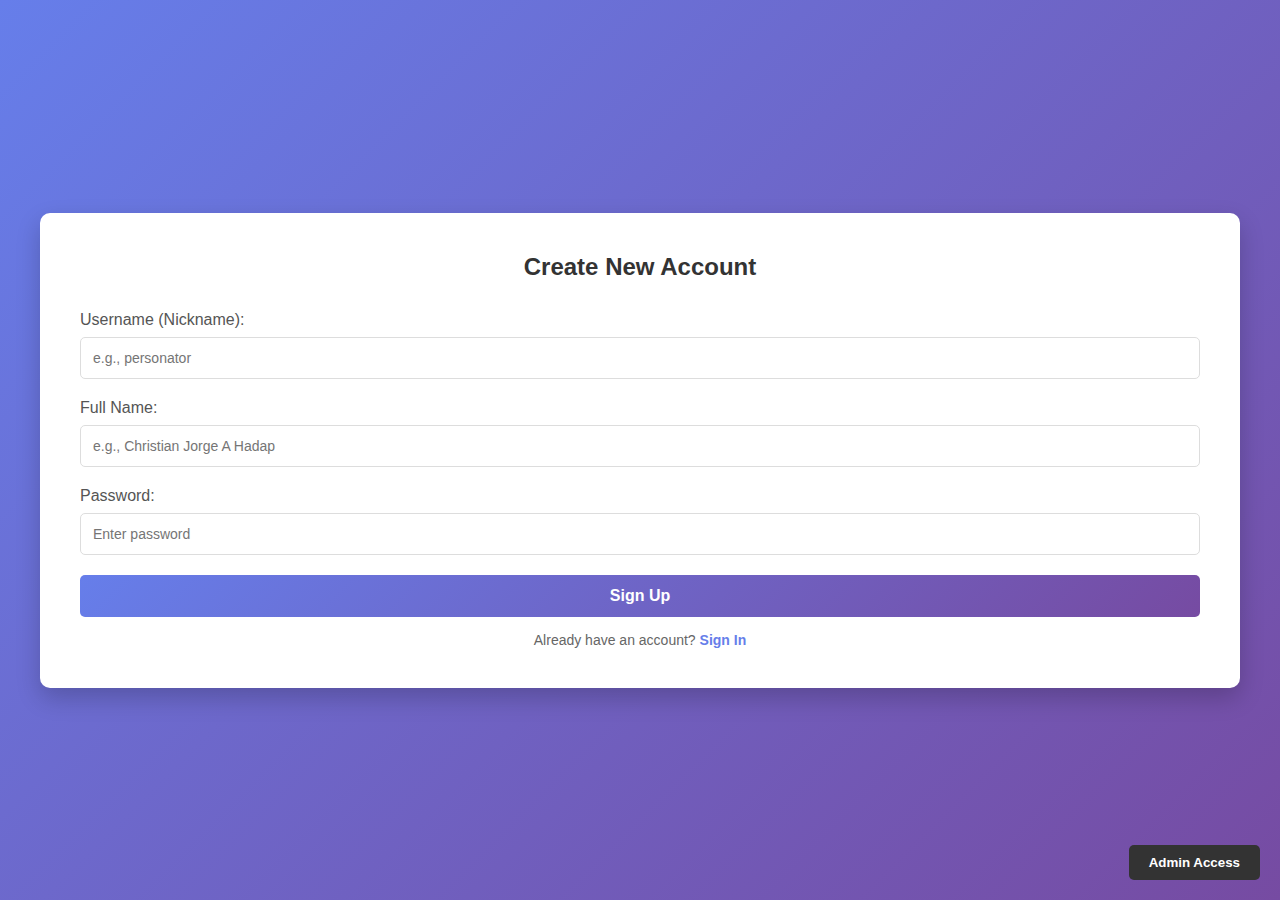
<file: lab activity 2/index.html>
<!DOCTYPE html>
<html lang="en">
<head>
    <meta charset="UTF-8">
    <meta name="viewport" content="width=device-width, initial-scale=1.0">
    <title>User Authentication System</title>
    <link rel="stylesheet" href="style.css">
</head>
<body>
    <div class="container">
        <!-- Admin Access Button -->
        <div class="admin-access">
            <button class="btn-admin-login" onclick="showAdminLogin()">Admin Access</button>
        </div>

        <!-- Admin Login Section -->
        <div class="auth-section hidden" id="adminLoginSection">
            <h2>Admin Login</h2>
            <form id="adminLoginForm">
                <div class="form-group">
                    <label for="adminPassword">Admin Password:</label>
                    <input type="password" id="adminPassword" placeholder="Enter admin password" required>
                </div>
                <button type="submit" class="btn btn-primary">Login as Admin</button>
                <p class="toggle-text"><a href="#" onclick="hideAdminLogin()">Back</a></p>
            </form>
        </div>

        <!-- Admin Dashboard Section -->
        <div class="admin-dashboard hidden" id="adminDashboard">
            <div class="admin-header">
                <h2>Admin Dashboard</h2>
                <button class="btn btn-logout" onclick="logoutAdmin()">Logout</button>
            </div>

            <div class="admin-stats">
                <div class="stat-box">
                    <h3 id="totalUsers">0</h3>
                    <p>Total Users</p>
                </div>
                <div class="stat-box">
                    <h3 id="totalSessions">0</h3>
                    <p>Total Login Sessions</p>
                </div>
            </div>

            <div class="admin-search">
                <input type="text" id="userSearch" placeholder="Search by User ID, Username, Full Name, Digital Signature, or Attendance Signature/Time..." class="search-input">
                <button onclick="searchUsers()" class="btn btn-primary" style="width: auto; padding: 10px 20px;">Search</button>
                <button onclick="displayAllUsers()" class="btn" style="width: auto; padding: 10px 20px; background: #667eea; color: white; margin-left: 5px;">Show All Users</button>
                <button onclick="exportAllAttendance()" class="btn btn-export" style="width: auto; padding: 10px 20px; margin-left: 5px;">Export All Attendance</button>
            </div>

            <div class="admin-users-list">
                <h3>Registered Users</h3>
                <div id="usersList" class="users-table"></div>
            </div>
        </div>

        <!-- User Detail Modal -->
        <div class="modal hidden" id="userDetailModal">
            <div class="modal-content">
                <span class="close" onclick="closeUserDetail()">&times;</span>
                <h2>User Details</h2>
                <div id="userDetailContent"></div>
            </div>
        </div>

        <!-- Sign Up Section -->
        <div class="auth-section" id="signupSection">
            <h2>Create New Account</h2>
            <form id="signupForm">
                <div class="form-group">
                    <label for="signupUsername">Username (Nickname):</label>
                    <input type="text" id="signupUsername" placeholder="e.g., personator" required>
                </div>
                <div class="form-group">
                    <label for="signupName">Full Name:</label>
                    <input type="text" id="signupName" placeholder="e.g., Christian Jorge A Hadap" required>
                </div>
                <div class="form-group">
                    <label for="signupPassword">Password:</label>
                    <input type="password" id="signupPassword" placeholder="Enter password" required>
                </div>
                <button type="submit" class="btn btn-primary">Sign Up</button>
                <p class="toggle-text">Already have an account? <a href="#" onclick="toggleForms()">Sign In</a></p>
            </form>
        </div>

        <!-- Sign In Section -->
        <div class="auth-section hidden" id="signinSection">
            <h2>User Sign In</h2>
            <form id="signinForm">
                <div class="form-group">
                    <label for="signinUsername">Username:</label>
                    <input type="text" id="signinUsername" placeholder="Enter your username" required>
                </div>
                <div class="form-group">
                    <label for="signinPassword">Password:</label>
                    <input type="password" id="signinPassword" placeholder="Enter password" required>
                </div>
                <button type="submit" class="btn btn-primary">Sign In</button>
                <p class="toggle-text">Don't have an account? <a href="#" onclick="toggleForms()">Sign Up</a></p>
            </form>
        </div>

        <!-- Dashboard Section (shown after sign in) -->
        <div class="dashboard hidden" id="dashboard">
            <div class="dashboard-header">
                <h2>Welcome, <span id="userName"></span>!</h2>
                <button class="btn btn-logout" onclick="logout()">Logout</button>
            </div>

            <div class="user-info">
                <h3>Your User Information</h3>
                <div class="info-box">
                    <p><strong>User ID:</strong> <span id="userId"></span></p>
                    <p><strong>Username:</strong> <span id="displayUsername"></span></p>
                    <p><strong>Full Name:</strong> <span id="displayName"></span></p>
                    <p><strong>Account Created:</strong> <span id="createdDate"></span></p>
                </div>
            </div>

            <div class="user-login-history">
                <h3>Attendance Log</h3>
                <div style="display: flex; gap: 10px; margin-bottom: 15px; flex-wrap: wrap;">
                    <button onclick="manualCheckIn()" class="btn btn-primary" style="width: auto; padding: 10px 20px;">Add Attendance Now</button>
                </div>
                <div id="loginHistory" class="history-list"></div>
            </div>
        </div>

        <!-- Message Display -->
        <div id="message" class="message"></div>
    </div>

    <script src="audio.js"></script>
    <script src="lab activity.js"></script>
</body>
</html>
</file>
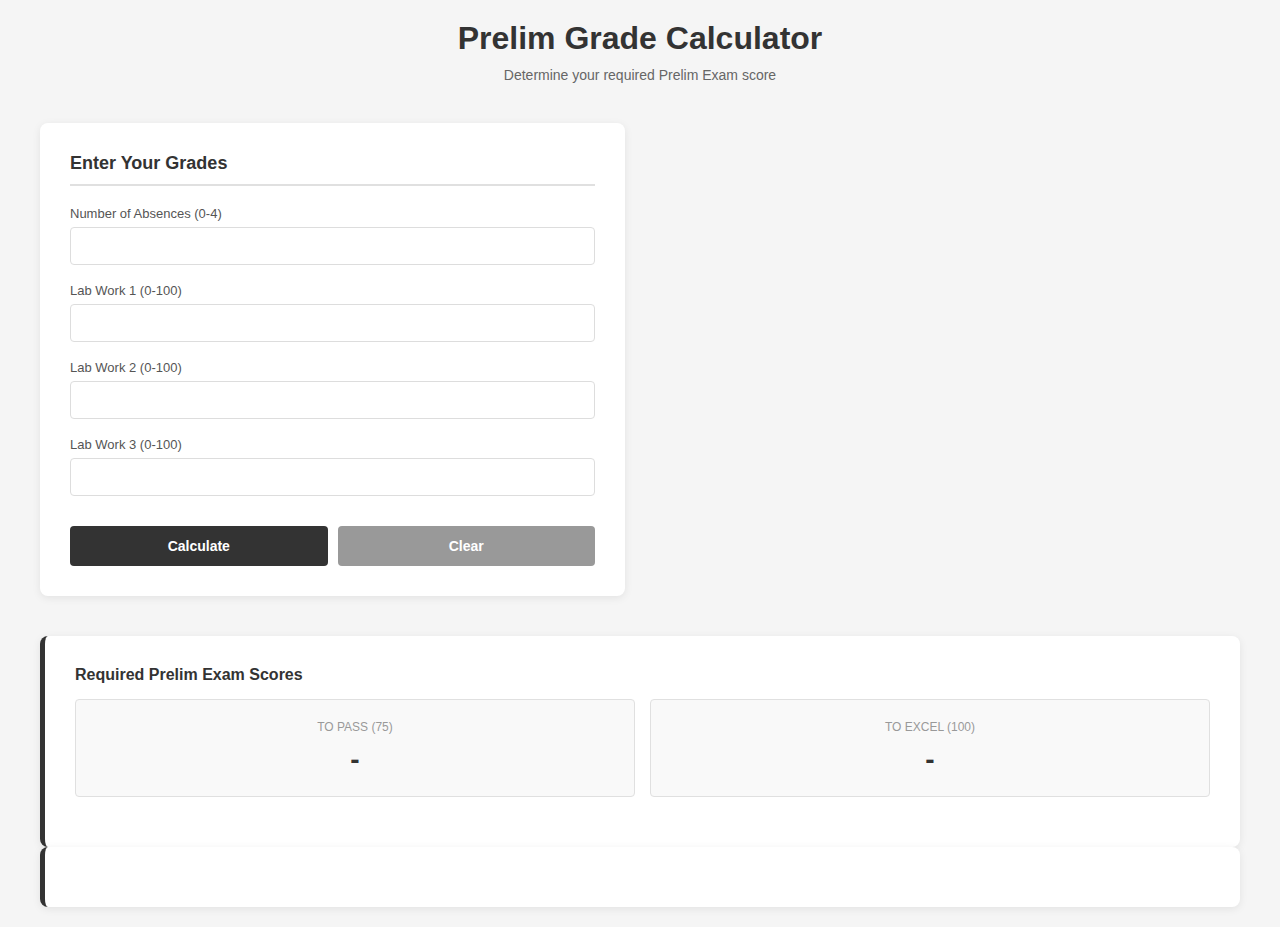
<file: lab activity 3/JavaScript/index.html>
<!DOCTYPE html>
<html lang="en">
<head>
    <meta charset="UTF-8">
    <meta name="viewport" content="width=device-width, initial-scale=1.0">
    <title>Prelim Grade Calculator</title>
    <style>
        * {
            margin: 0;
            padding: 0;
            box-sizing: border-box;
        }
        
        body {
            font-family: 'Segoe UI', Tahoma, Geneva, Verdana, sans-serif;
            background: #f5f5f5;
            min-height: 100vh;
            padding: 20px;
        }
        
        .header {
            text-align: center;
            margin-bottom: 40px;
        }
        
        .header h1 {
            font-size: 32px;
            color: #333;
            margin-bottom: 10px;
        }
        
        .header p {
            font-size: 14px;
            color: #666;
        }
        
        .main-container {
            max-width: 1200px;
            margin: 0 auto;
            display: grid;
            grid-template-columns: 1fr 1fr;
            gap: 30px;
        }
        
        .input-section {
            background: white;
            padding: 30px;
            border-radius: 8px;
            box-shadow: 0 2px 8px rgba(0, 0, 0, 0.08);
        }
        
        .input-section h2 {
            font-size: 18px;
            color: #333;
            margin-bottom: 20px;
            padding-bottom: 10px;
            border-bottom: 2px solid #e0e0e0;
        }
        
        .form-group {
            margin-bottom: 18px;
        }
        
        label {
            display: block;
            margin-bottom: 6px;
            color: #555;
            font-weight: 500;
            font-size: 13px;
        }
        
        input {
            width: 100%;
            padding: 10px 12px;
            border: 1px solid #ddd;
            border-radius: 4px;
            font-size: 14px;
            transition: border-color 0.3s;
        }
        
        input:focus {
            outline: none;
            border-color: #333;
        }
        
        .button-group {
            display: flex;
            gap: 10px;
            margin-top: 30px;
        }
        
        button {
            flex: 1;
            padding: 12px;
            background: #333333;
            color: white;
            border: none;
            border-radius: 4px;
            font-size: 14px;
            font-weight: bold;
            cursor: pointer;
            transition: background 0.2s;
        }
        
        button:hover {
            background: #555555;
        }
        
        button:active {
            transform: scale(0.98);
        }
        
        .results-section {
            display: flex;
            flex-direction: column;
            gap: 20px;
        }
        
        .results-section.hidden {
            display: none;
        }
        
        .metric-card {
            background: white;
            padding: 25px;
            border-radius: 8px;
            box-shadow: 0 2px 8px rgba(0, 0, 0, 0.08);
        }
        
        .metric-label {
            font-size: 12px;
            color: #999;
            text-transform: uppercase;
            letter-spacing: 1px;
            margin-bottom: 8px;
        }
        
        .metric-value {
            font-size: 36px;
            font-weight: bold;
            color: #333;
        }
        
        .metric-value.secondary {
            font-size: 24px;
        }
        
        .metric-subtext {
            font-size: 12px;
            color: #666;
            margin-top: 8px;
        }
        
        .large-card {
            background: white;
            padding: 30px;
            border-radius: 8px;
            box-shadow: 0 2px 8px rgba(0, 0, 0, 0.08);
            border-left: 5px solid #333;
        }
        
        .large-card.critical {
            border-left-color: #e74c3c;
        }
        
        .large-card.success {
            border-left-color: #27ae60;
        }
        
        .large-card h3 {
            font-size: 16px;
            color: #333;
            margin-bottom: 15px;
        }
        
        .large-card p {
            font-size: 14px;
            color: #555;
            line-height: 1.6;
        }
        
        .exam-scores {
            display: grid;
            grid-template-columns: 1fr 1fr;
            gap: 15px;
            margin-bottom: 20px;
        }
        
        .score-box {
            background: #f9f9f9;
            padding: 20px;
            border-radius: 4px;
            text-align: center;
            border: 1px solid #e0e0e0;
        }
        
        .score-box-label {
            font-size: 12px;
            color: #999;
            margin-bottom: 10px;
            text-transform: uppercase;
        }
        
        .score-box-value {
            font-size: 28px;
            font-weight: bold;
            color: #333;
        }
        
        @media (max-width: 900px) {
            .main-container {
                grid-template-columns: 1fr;
            }
            
            .exam-scores {
                grid-template-columns: 1fr;
            }
            
            .metric-value {
                font-size: 28px;
            }
        }
    </style>
</head>
<body>
    <div class="header">
        <h1>Prelim Grade Calculator</h1>
        <p>Determine your required Prelim Exam score</p>
    </div>
    
    <div class="main-container">
        <!-- Input Section -->
        <div class="input-section">
            <h2>Enter Your Grades</h2>
            <form id="gradeForm">
                <div class="form-group">
                    <label for="absences">Number of Absences (0-4)</label>
                    <input type="number" id="absences" min="0" max="4" required>
                </div>
                
                <div class="form-group">
                    <label for="lw1">Lab Work 1 (0-100)</label>
                    <input type="number" id="lw1" min="0" max="100" step="0.01" required>
                </div>
                
                <div class="form-group">
                    <label for="lw2">Lab Work 2 (0-100)</label>
                    <input type="number" id="lw2" min="0" max="100" step="0.01" required>
                </div>
                
                <div class="form-group">
                    <label for="lw3">Lab Work 3 (0-100)</label>
                    <input type="number" id="lw3" min="0" max="100" step="0.01" required>
                </div>
                
                <div class="button-group">
                    <button type="submit">Calculate</button>
                    <button type="button" onclick="clearForm()" style="background: #999;">Clear</button>
                </div>
            </form>
        </div>
        
        <!-- Results Section -->
        <div id="resultsContainer" class="results-section hidden">
            <!-- Attendance Card -->
            <div class="metric-card">
                <div class="metric-label">Attendance Score</div>
                <div class="metric-value" id="attendanceScore">0%</div>
                <div class="metric-subtext" id="attendanceDetail"></div>
            </div>
            
            <!-- Lab Work Card -->
            <div class="metric-card">
                <div class="metric-label">Lab Work Average</div>
                <div class="metric-value" id="labWorkAverage">0</div>
                <div class="metric-subtext" id="labWorkDetail"></div>
            </div>
            
            <!-- Class Standing Card -->
            <div class="metric-card">
                <div class="metric-label">Class Standing</div>
                <div class="metric-value" id="classStanding">0</div>
                <div class="metric-subtext">40% Attendance + 60% Lab Avg</div>
            </div>
        </div>
    </div>
    
    <!-- Large Results Section -->
    <div id="largeResultsContainer" class="hidden" style="margin-top: 40px; max-width: 1200px; margin-left: auto; margin-right: auto;">
        <!-- Required Exam Scores -->
        <div class="large-card">
            <h3>Required Prelim Exam Scores</h3>
            <div class="exam-scores">
                <div class="score-box">
                    <div class="score-box-label">To Pass (75)</div>
                    <div class="score-box-value" id="passingScore">-</div>
                </div>
                <div class="score-box">
                    <div class="score-box-label">To Excel (100)</div>
                    <div class="score-box-value" id="excellentScore">-</div>
                </div>
            </div>
        </div>
        
        <!-- Remarks -->
        <div id="remarks" class="large-card"></div>
    </div>
    
    <script>
        document.getElementById('gradeForm').addEventListener('submit', calculateGrades);
        
        function clearForm() {
            document.getElementById('gradeForm').reset();
            hideResults();
        }
        
        function hideResults() {
            document.getElementById('resultsContainer').classList.add('hidden');
            document.getElementById('largeResultsContainer').classList.add('hidden');
        }
        
        function showResults() {
            document.getElementById('resultsContainer').classList.remove('hidden');
            document.getElementById('largeResultsContainer').classList.remove('hidden');
        }
        
        function calculateGrades(e) {
            e.preventDefault();
            
            const absences = parseFloat(document.getElementById('absences').value);
            const lw1 = parseFloat(document.getElementById('lw1').value);
            const lw2 = parseFloat(document.getElementById('lw2').value);
            const lw3 = parseFloat(document.getElementById('lw3').value);
            
            if (isNaN(absences) || isNaN(lw1) || isNaN(lw2) || isNaN(lw3)) {
                alert(' ERROR: Invalid input. Please enter valid numbers.');
                return;
            }
            
            if (absences < 0 || absences > 4) {
                alert(' ERROR: Absences must be between 0 and 4.');
                return;
            }
            
            if (lw1 < 0 || lw1 > 100 || lw2 < 0 || lw2 > 100 || lw3 < 0 || lw3 > 100) {
                alert(' ERROR: Lab Work grades must be between 0 and 100.');
                return;
            }
            
            if (absences >= 4) {
                showFailureResult(absences);
                return;
            }
            
            const labWorkAverage = (lw1 + lw2 + lw3) / 3;
            const attendanceScore = 100 - (absences * 10);
            const classStanding = (0.40 * attendanceScore) + (0.60 * labWorkAverage);
            const rawPassingScore = (75 - (0.30 * classStanding)) / 0.70;
            const rawExcellentScore = (100 - (0.30 * classStanding)) / 0.70;
            
            updateMetrics(absences, lw1, lw2, lw3, labWorkAverage, attendanceScore, classStanding);
            updateExamScores(rawPassingScore, rawExcellentScore);
            updateRemarks(rawPassingScore, rawExcellentScore, classStanding);
            
            showResults();
        }
        
        function updateMetrics(absences, lw1, lw2, lw3, labWorkAverage, attendanceScore, classStanding) {
            document.getElementById('attendanceScore').textContent = attendanceScore.toFixed(0) + '%';
            document.getElementById('attendanceDetail').textContent = `${absences} absences`;
            
            document.getElementById('labWorkAverage').textContent = labWorkAverage.toFixed(0);
            document.getElementById('labWorkDetail').textContent = `(${lw1.toFixed(0)} + ${lw2.toFixed(0)} + ${lw3.toFixed(0)}) / 3 = ${labWorkAverage.toFixed(0)}`;
            
            document.getElementById('classStanding').textContent = classStanding.toFixed(0);
        }
        
        function updateExamScores(rawPassingScore, rawExcellentScore) {
            const passingText = rawPassingScore > 100 ? ' Not Possible' : 
                               rawPassingScore < 0 ? 'Already Pass' : 
                               rawPassingScore.toFixed(0);
            
            const excellentText = rawExcellentScore > 100 ? ' Not Possible' : 
                                 rawExcellentScore < 0 ? 'Already Excel' : 
                                 rawExcellentScore.toFixed(0);
            
            document.getElementById('passingScore').textContent = passingText;
            document.getElementById('excellentScore').textContent = excellentText;
        }
        
        function updateRemarks(rawPassingScore, rawExcellentScore, classStanding) {
            const remarksDiv = document.getElementById('remarks');
            let remarksHTML = '';
            let remarksClass = 'large-card';
            
            if (rawPassingScore > 100) {
                remarksClass += ' critical';
                remarksHTML = `
                    <h3> Critical Notice</h3>
                    <p>Even with a perfect Prelim Exam score (100), you cannot achieve a passing grade of 75 with your current Class Standing of <strong>${classStanding.toFixed(0)}</strong>. Your Class Standing is too low.</p>
                `;
            } else if (rawPassingScore <= 0) {
                remarksClass += ' success';
                remarksHTML = `
                    <h3>Excellent News!</h3>
                    <p>You are already guaranteed to pass the Prelim period with your current Class Standing of <strong>${classStanding.toFixed(0)}</strong>!<br><br>`;
                
                if (rawExcellentScore <= 0) {
                    remarksHTML += `You are also already guaranteed an Excellent grade (100)!`;
                } else if (rawExcellentScore <= 100) {
                    remarksHTML += `You can achieve an Excellent grade with a score of <strong>${rawExcellentScore.toFixed(0)}</strong> in the Prelim Exam.`;
                }
                remarksHTML += `</p>`;
            } else {
                remarksClass += ' success';
                remarksHTML = `
                    <h3>You Can Pass!</h3>
                    <p>Based on your current Class Standing of <strong>${classStanding.toFixed(0)}</strong>, you can achieve a passing grade.<br><br>`;
                
                if (rawExcellentScore <= 0) {
                    remarksHTML += `You are already guaranteed an Excellent grade (100)!`;
                } else if (rawExcellentScore <= 100) {
                    remarksHTML += `An excellent grade (100) is achievable with a score of <strong>${rawExcellentScore.toFixed(0)}</strong> in the Prelim Exam.`;
                } else {
                    remarksHTML += `To achieve an Excellent grade (100), you would need more than 100 in the Prelim Exam, which is not possible.`;
                }
                remarksHTML += `</p>`;
            }
            
            remarksDiv.className = remarksClass;
            remarksDiv.innerHTML = remarksHTML;
        }
        
        function showFailureResult(absences) {
            document.getElementById('resultsContainer').classList.add('hidden');
            const remarksDiv = document.getElementById('remarks');
            remarksDiv.className = 'large-card critical';
            remarksDiv.innerHTML = `
                <h3> Automatic Failure</h3>
                <p>You have <strong>${absences} absences</strong>. With 4 or more absences, you automatically fail the Prelim period.</p>
            `;
            document.getElementById('largeResultsContainer').classList.remove('hidden');
        }
    </script>
</body>
</html>
</file>
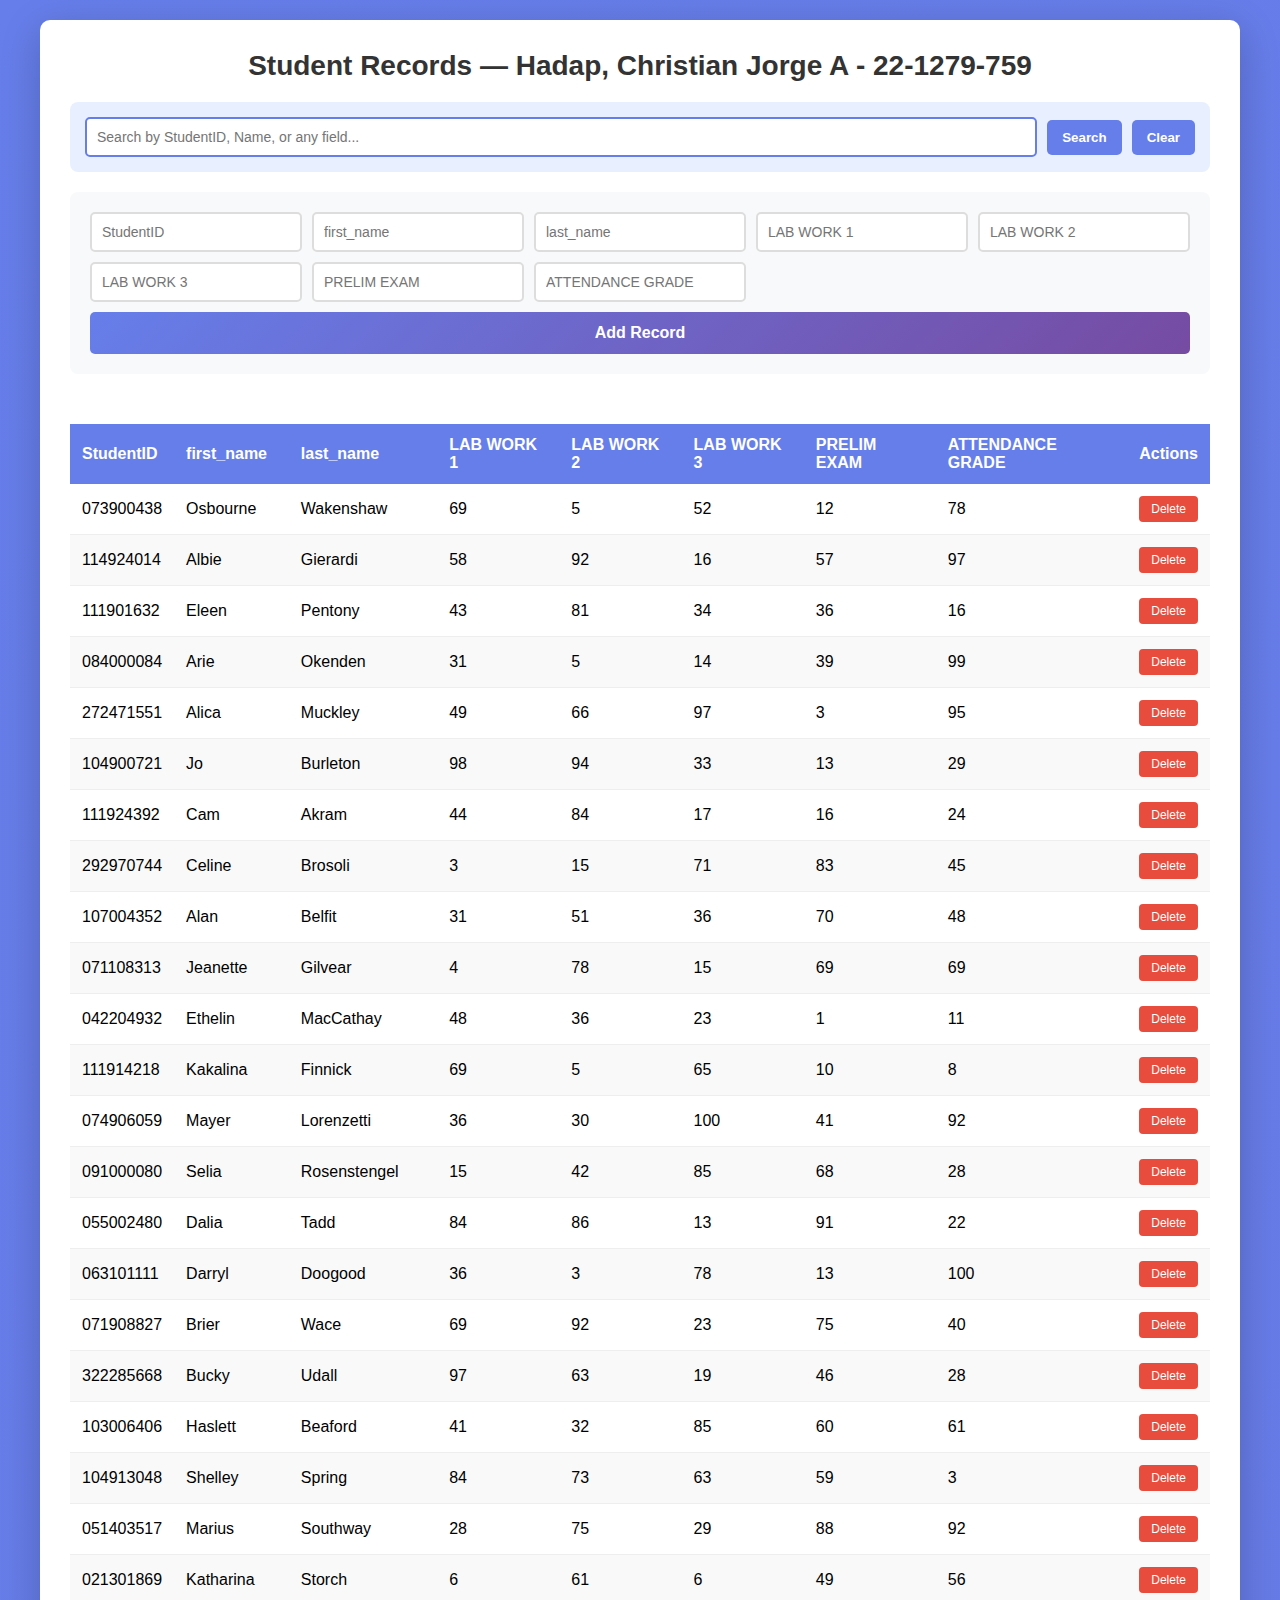
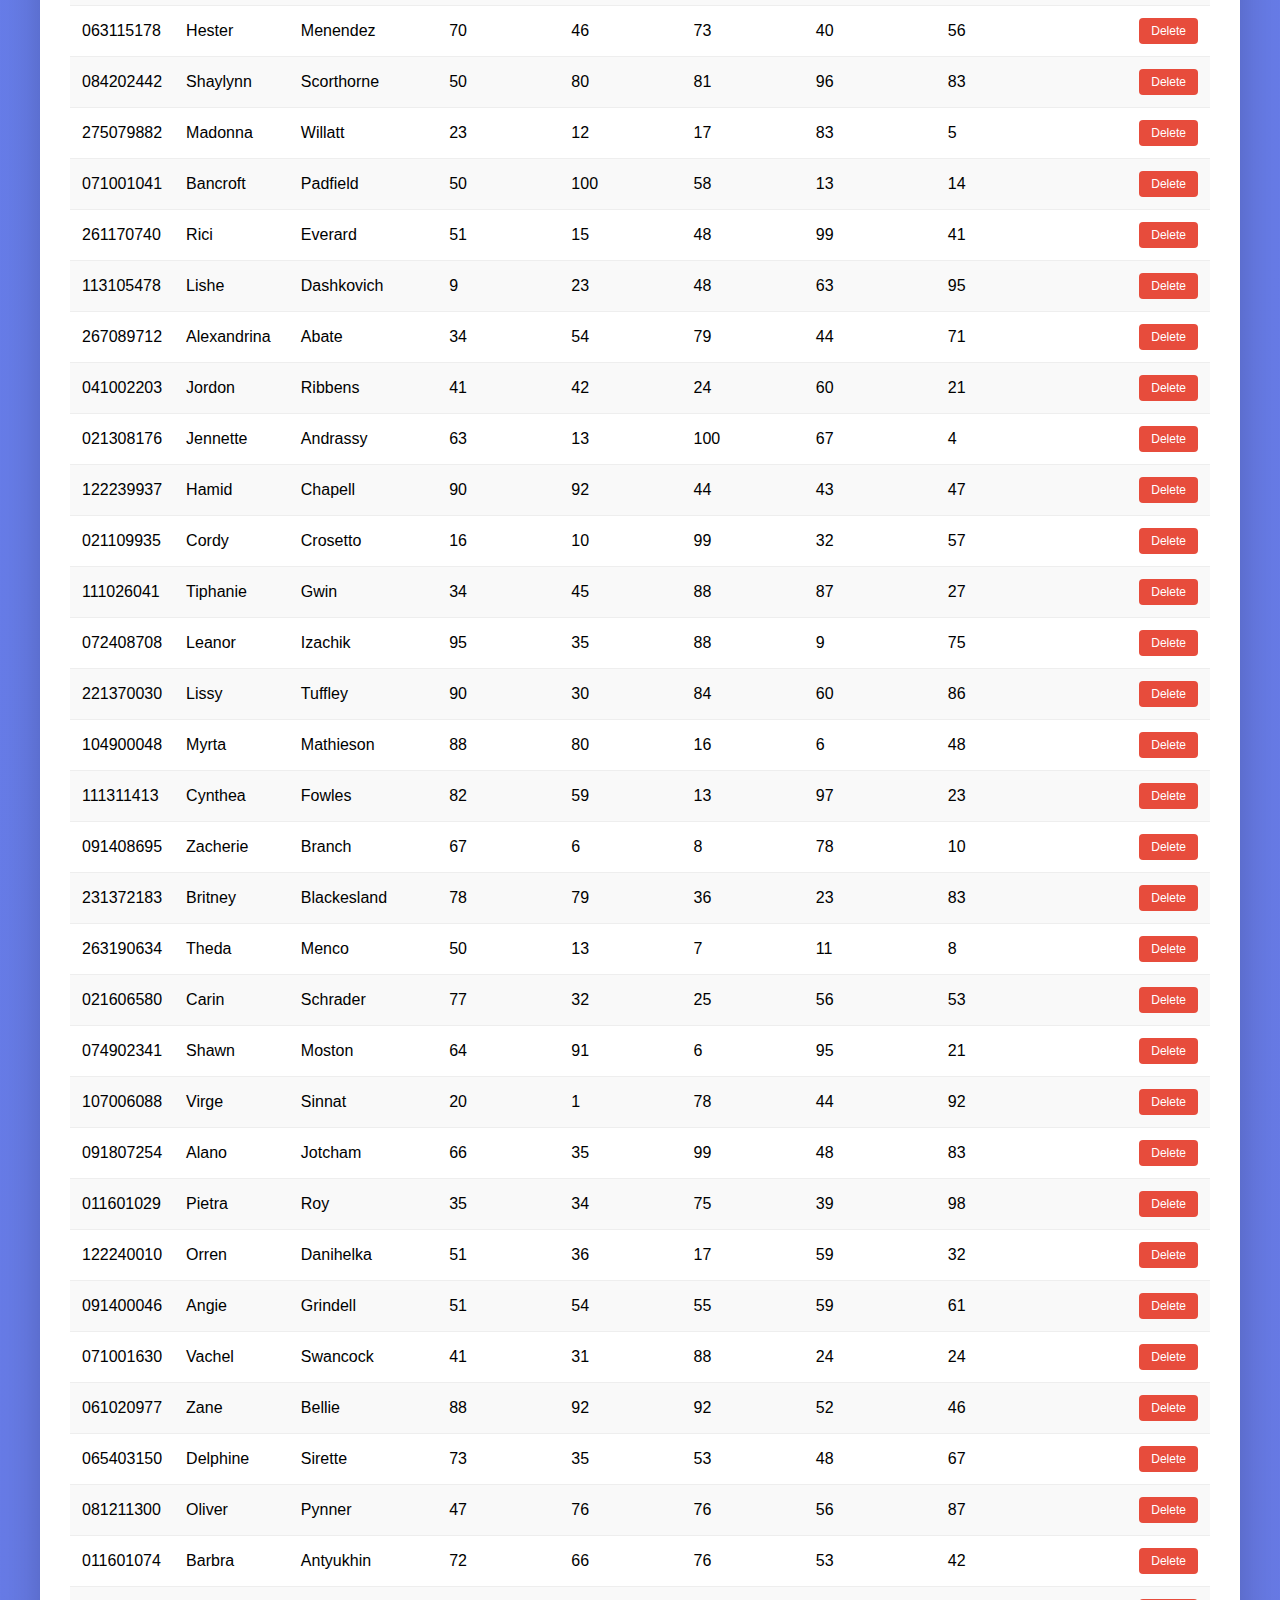
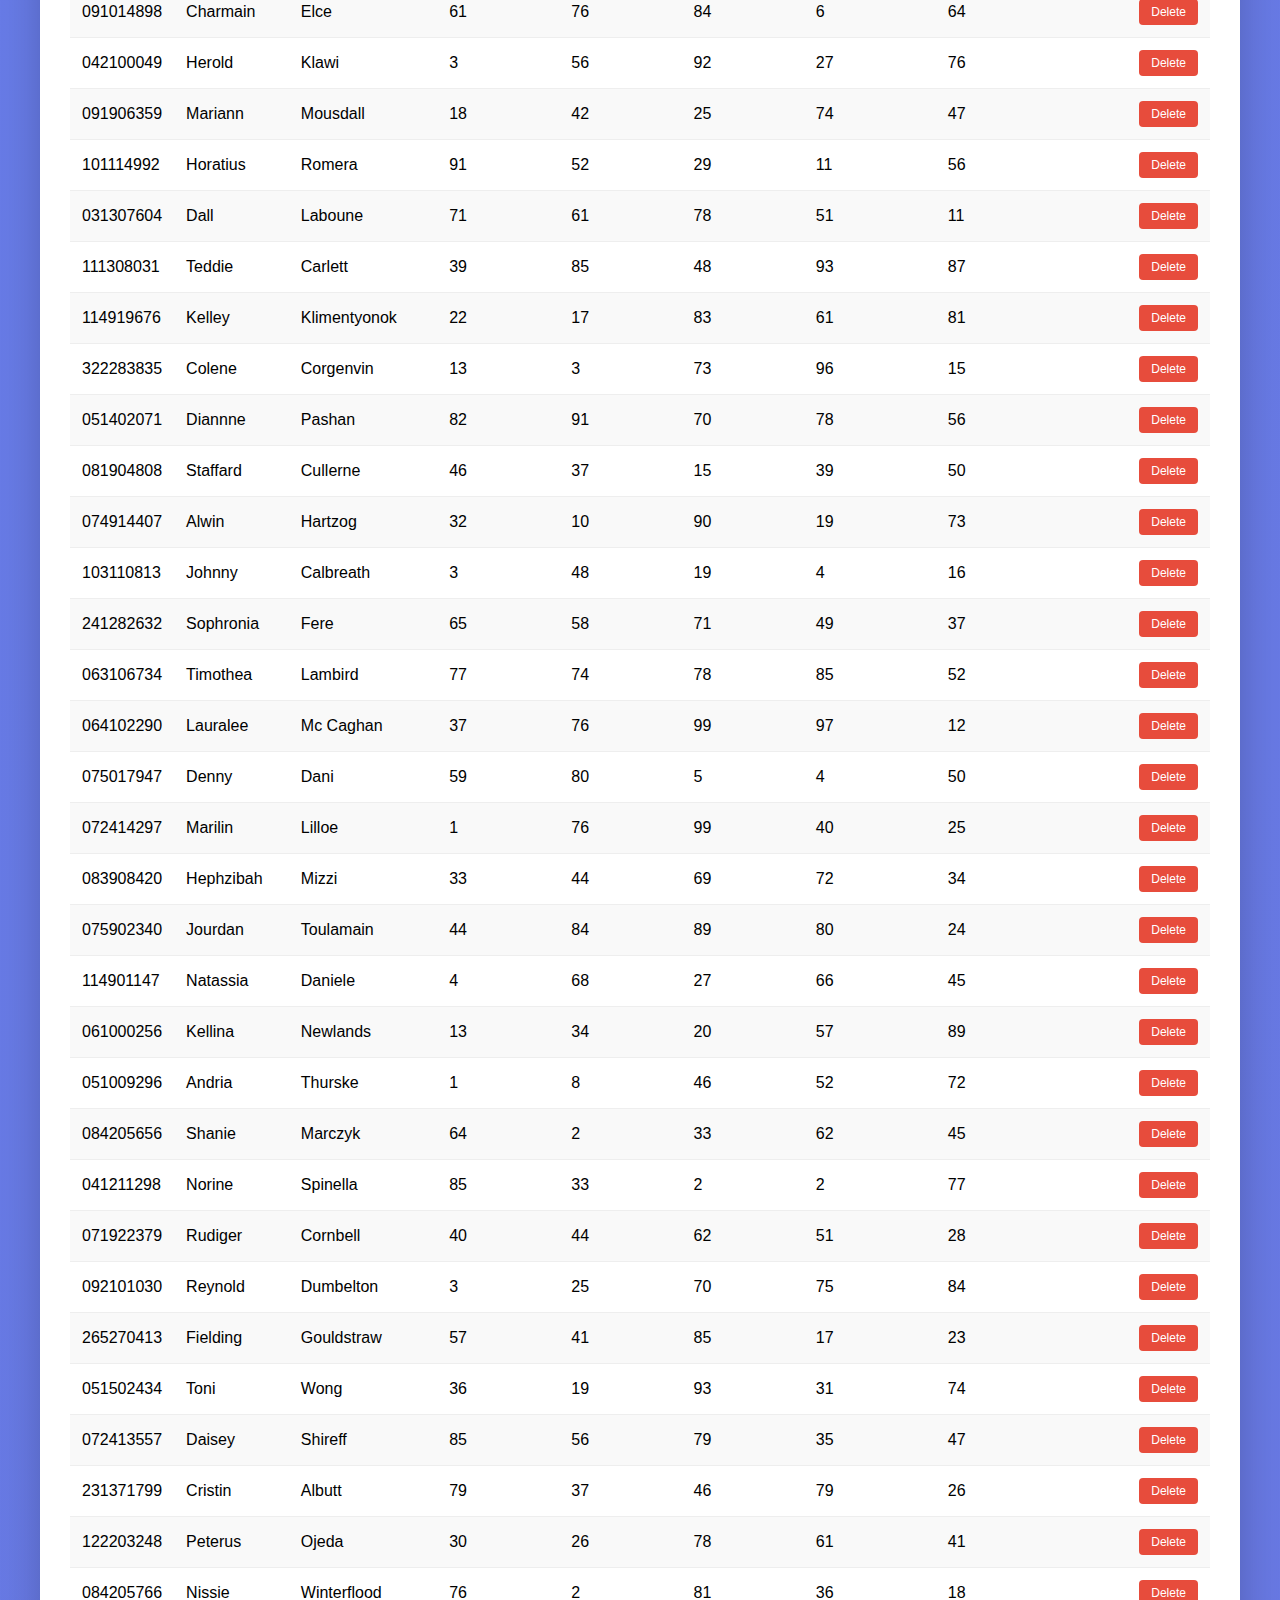
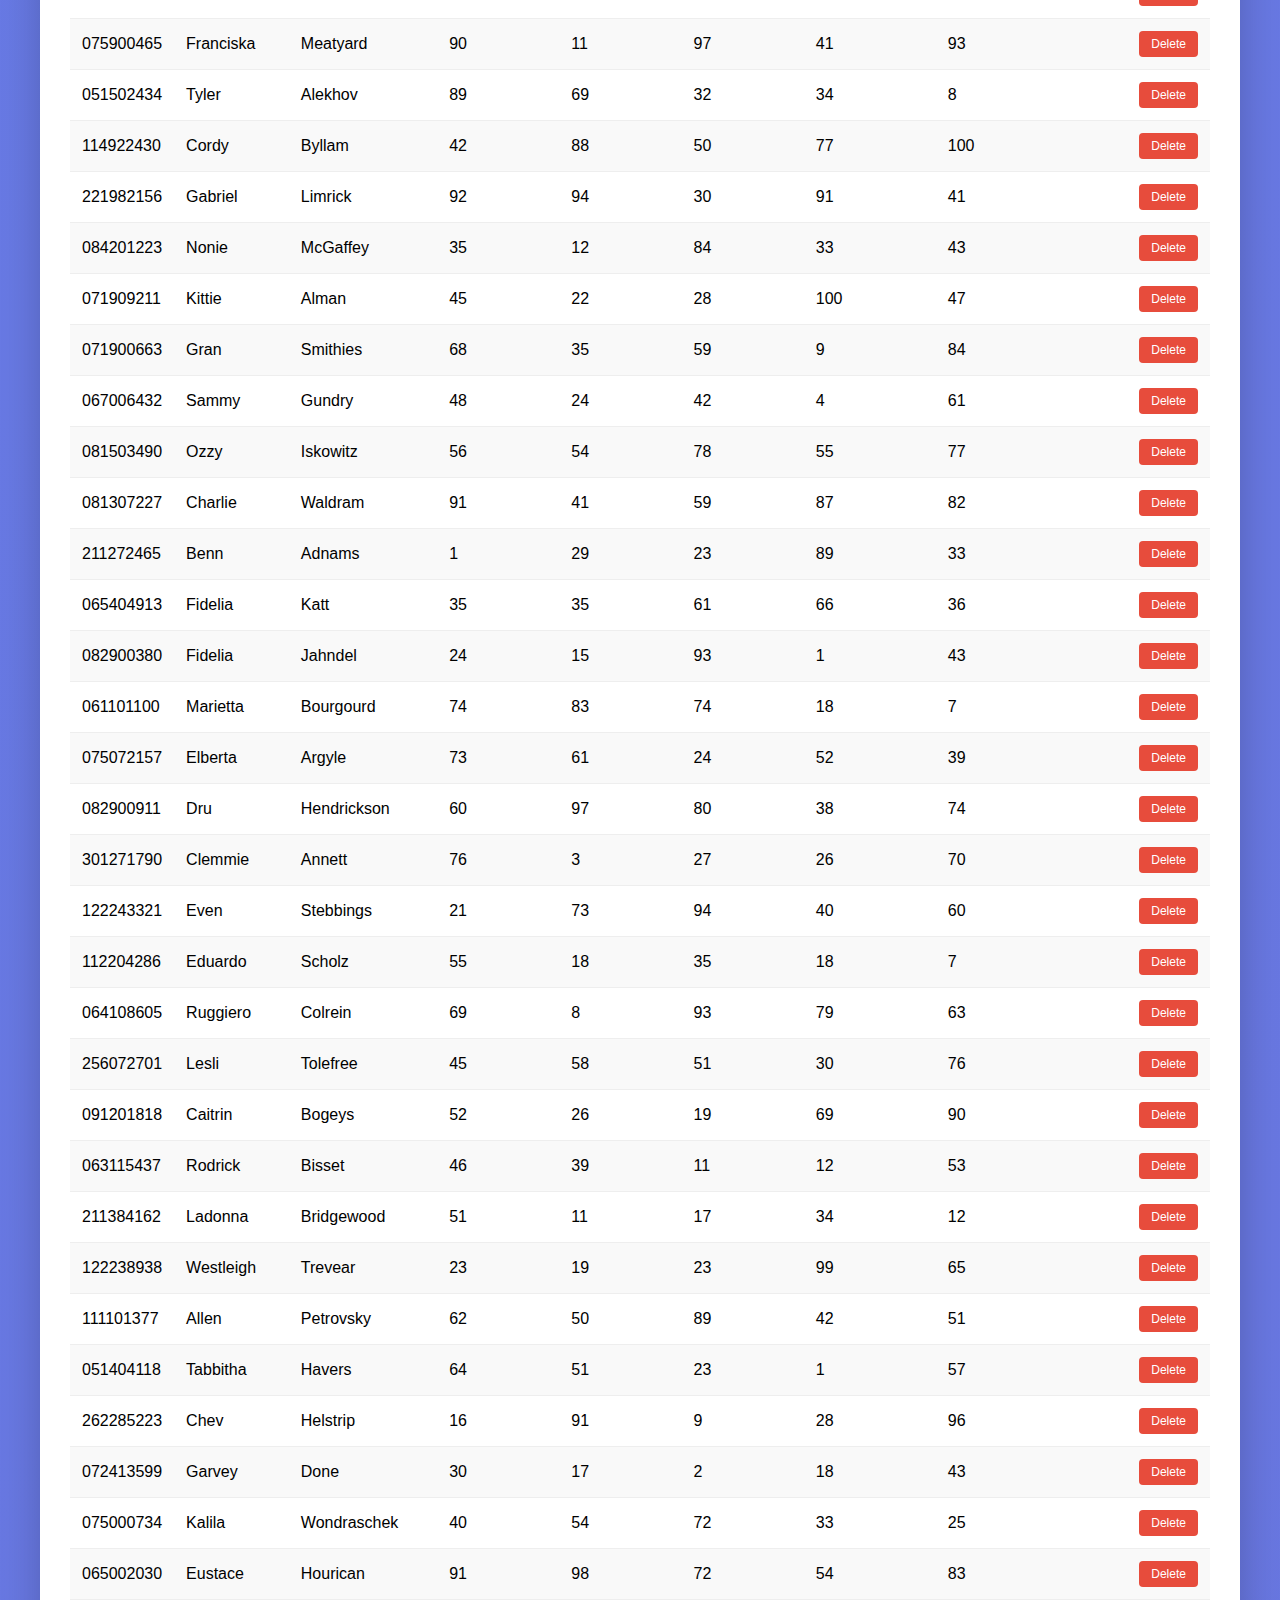
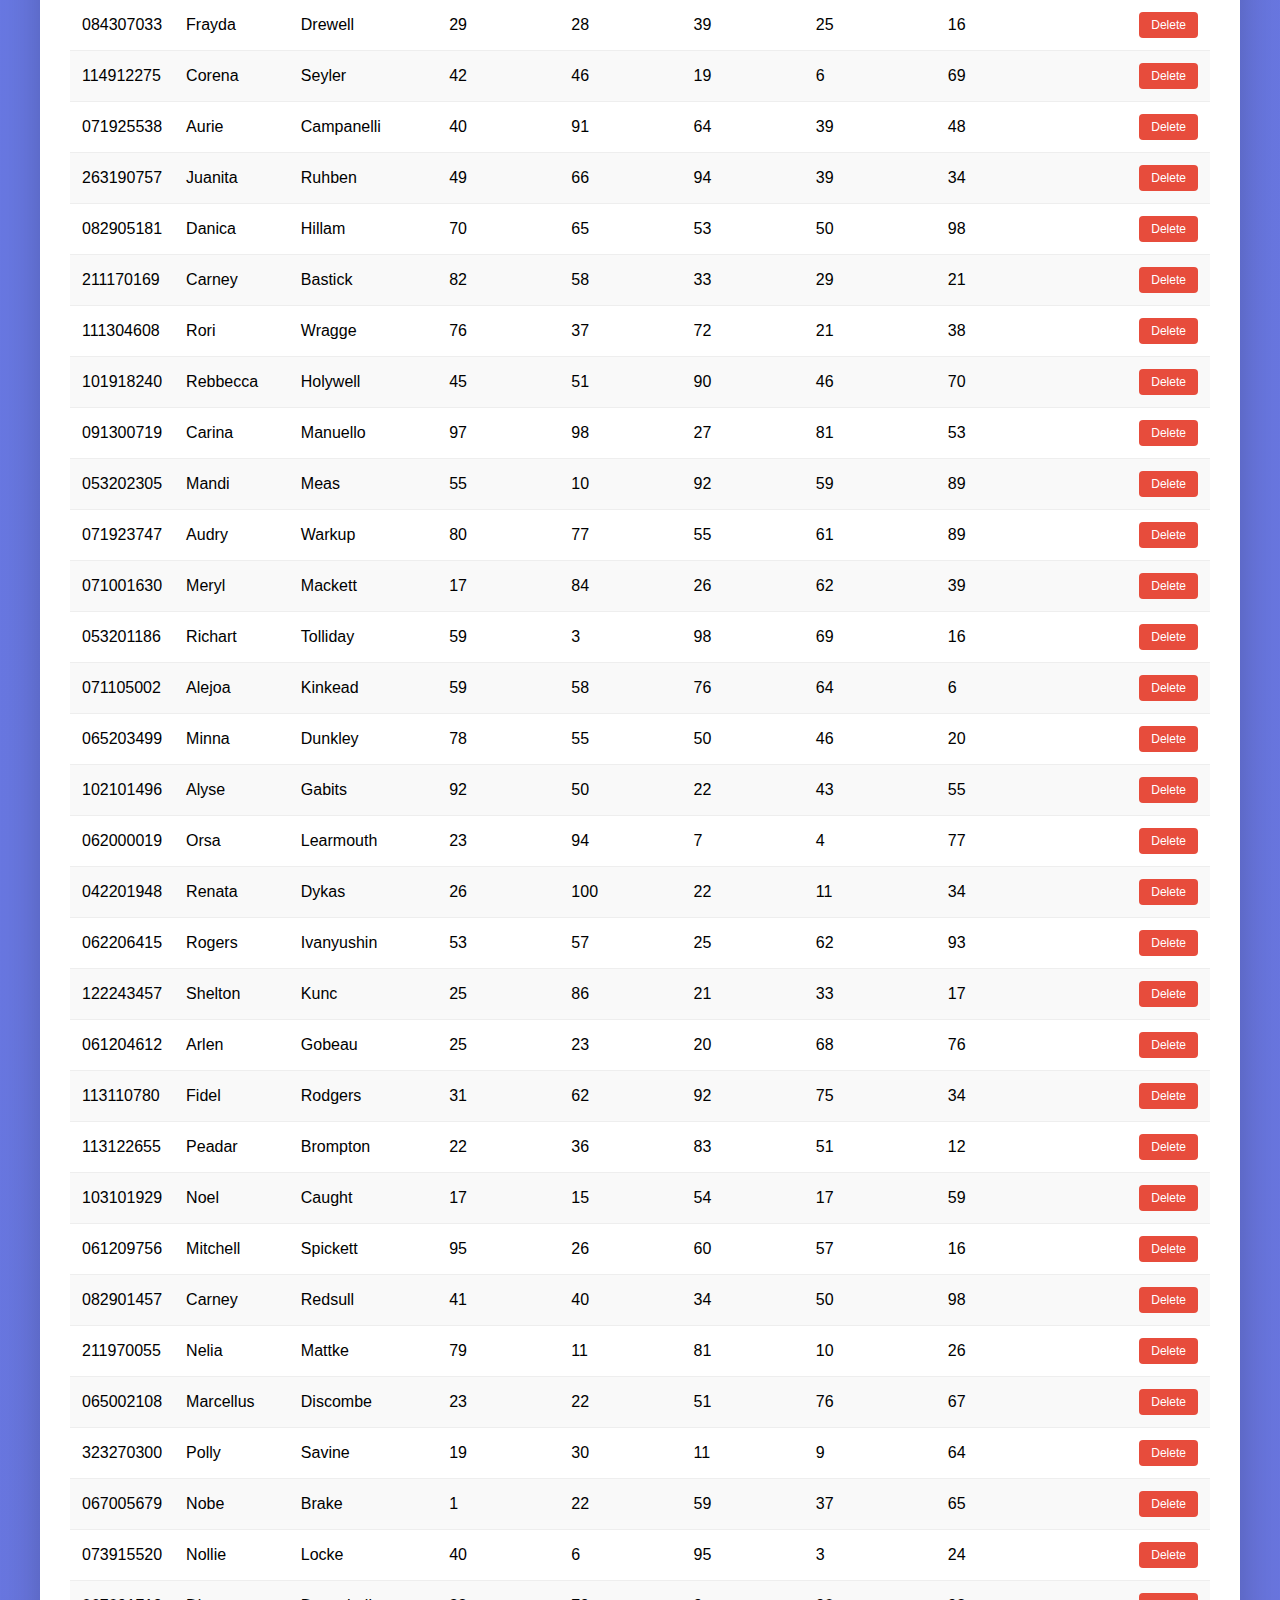
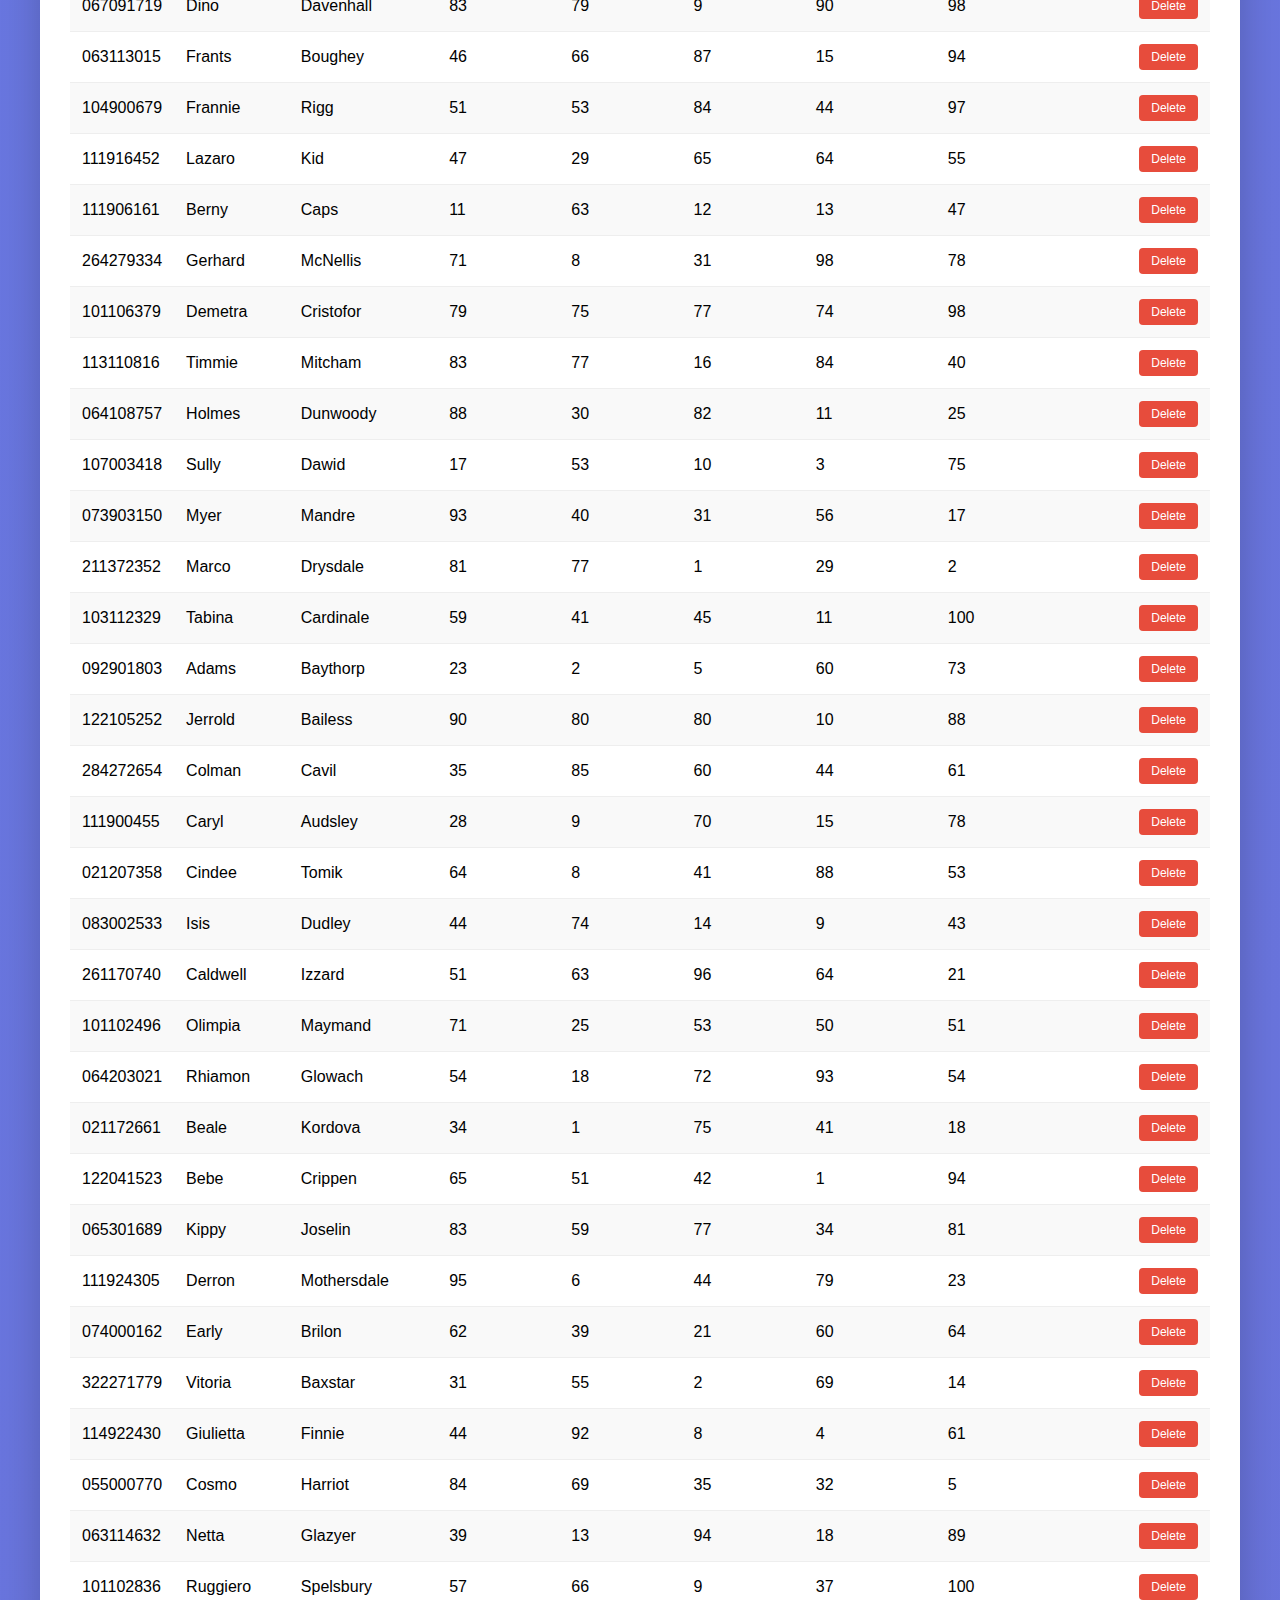
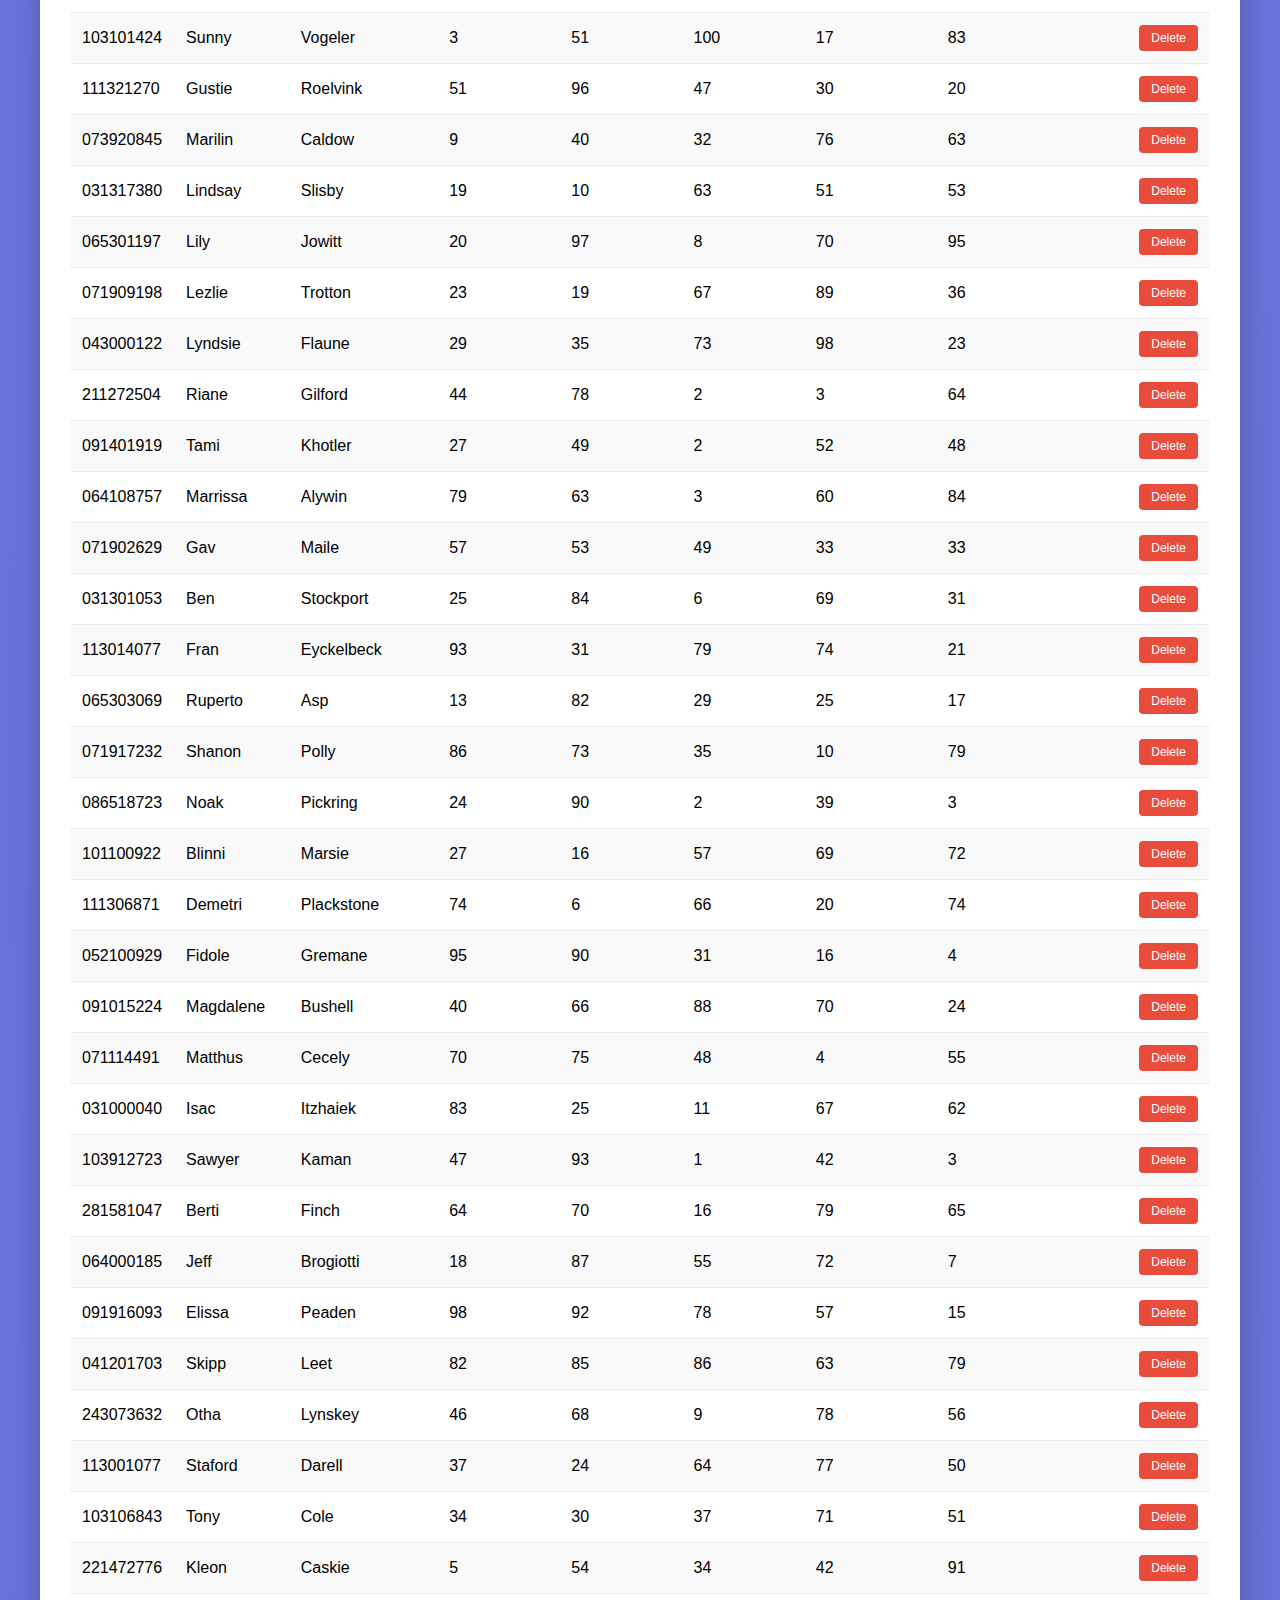
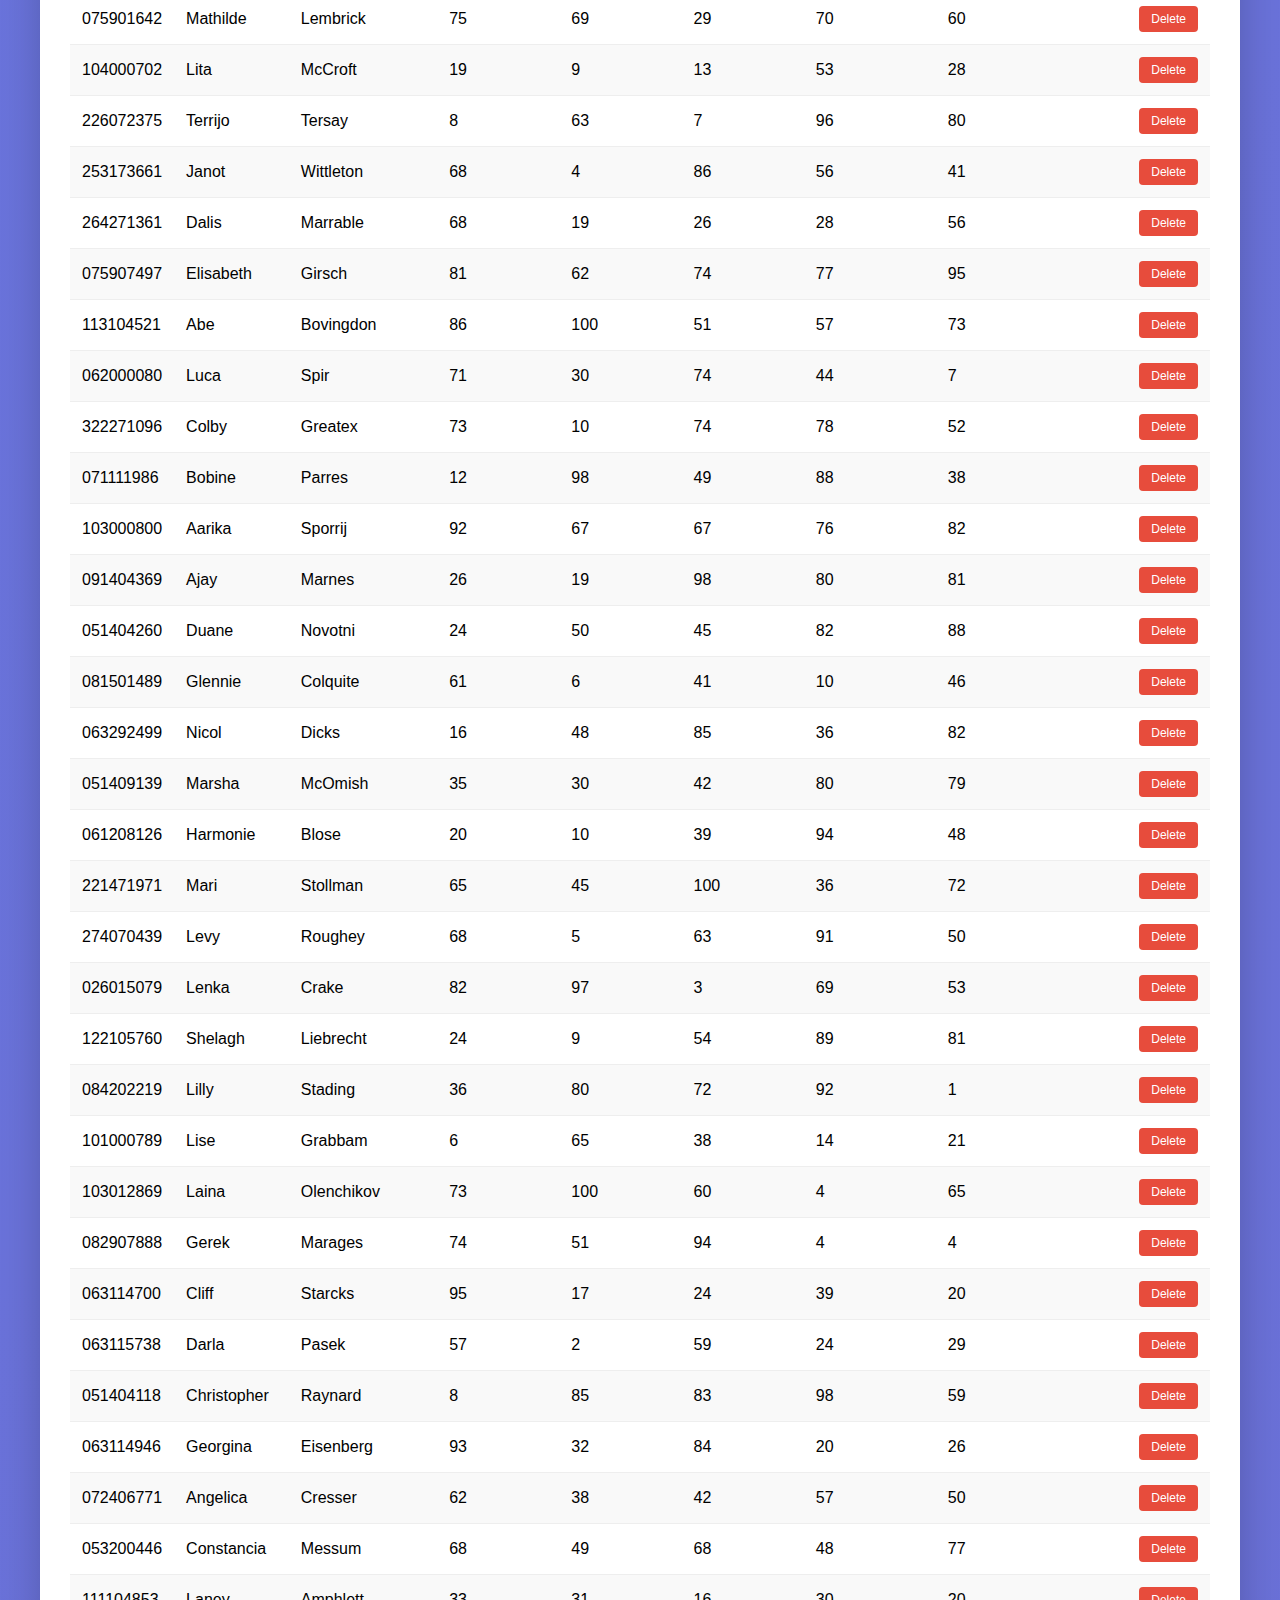
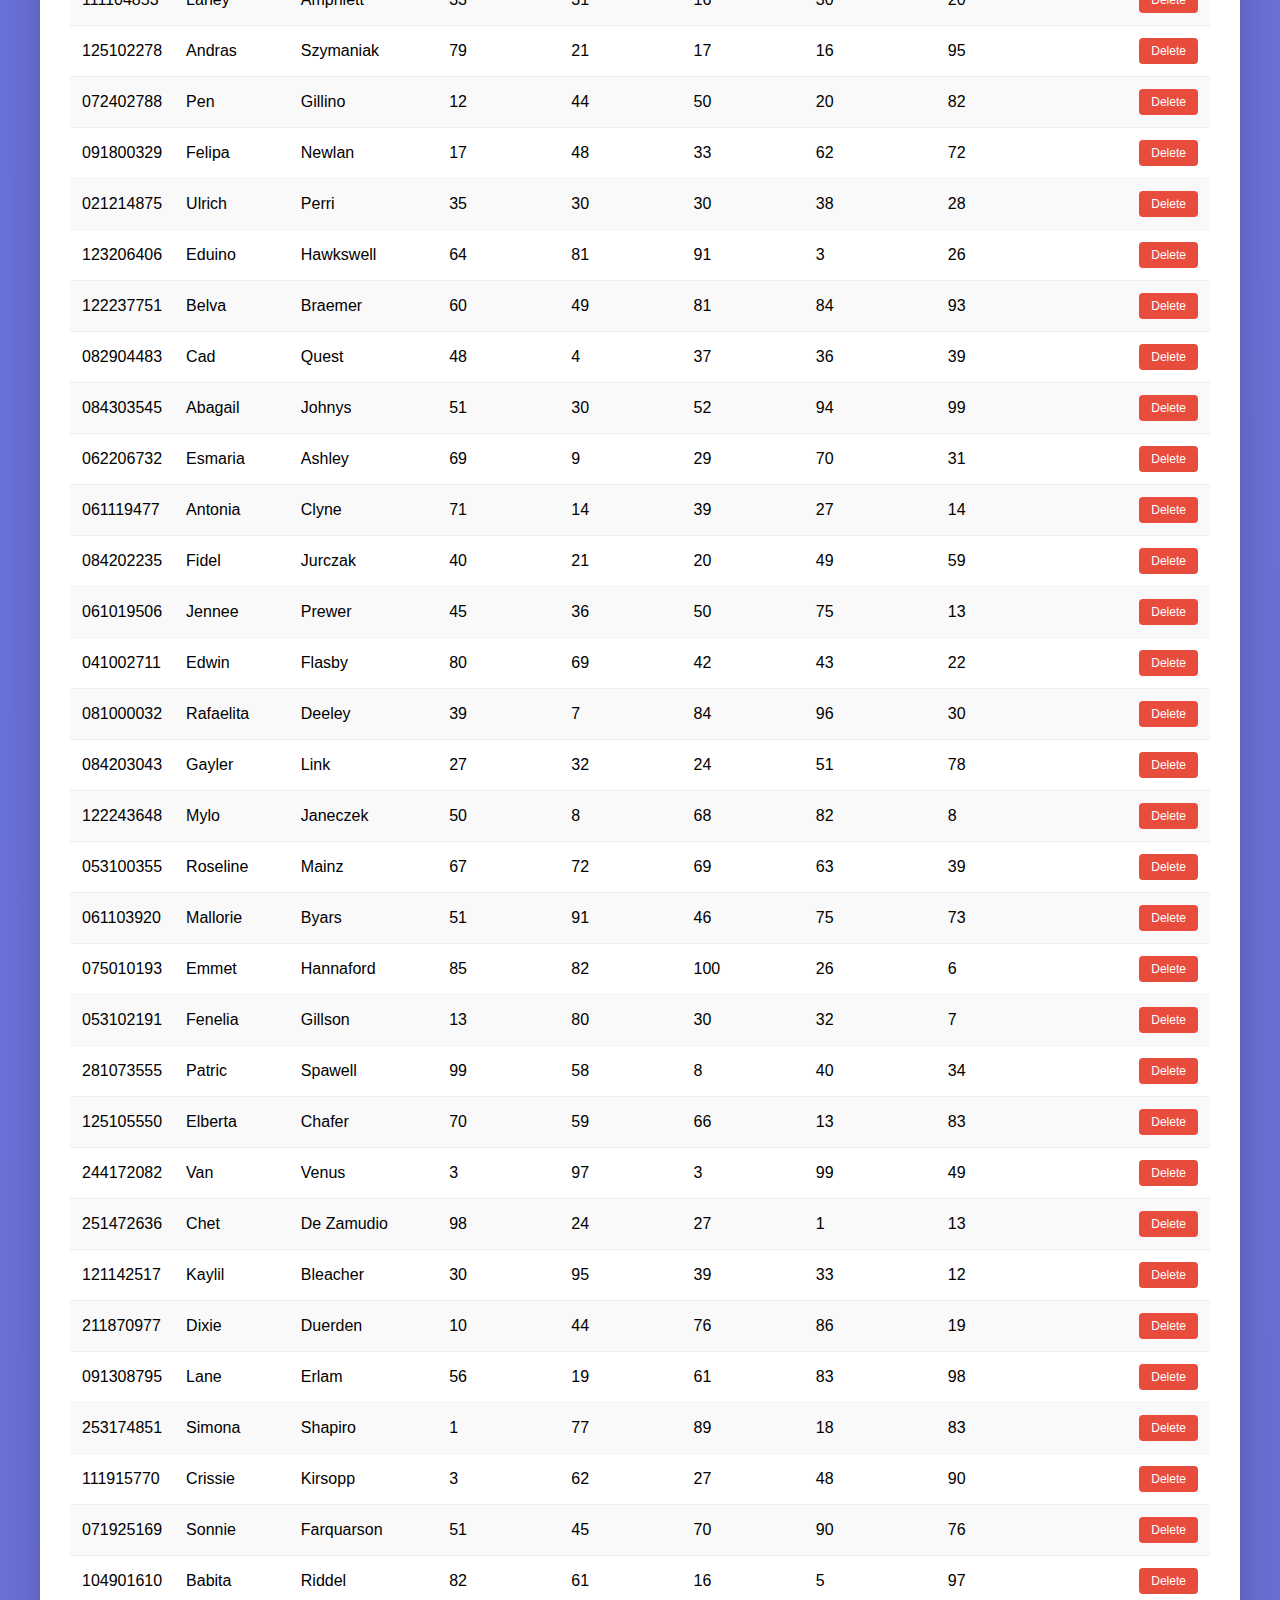
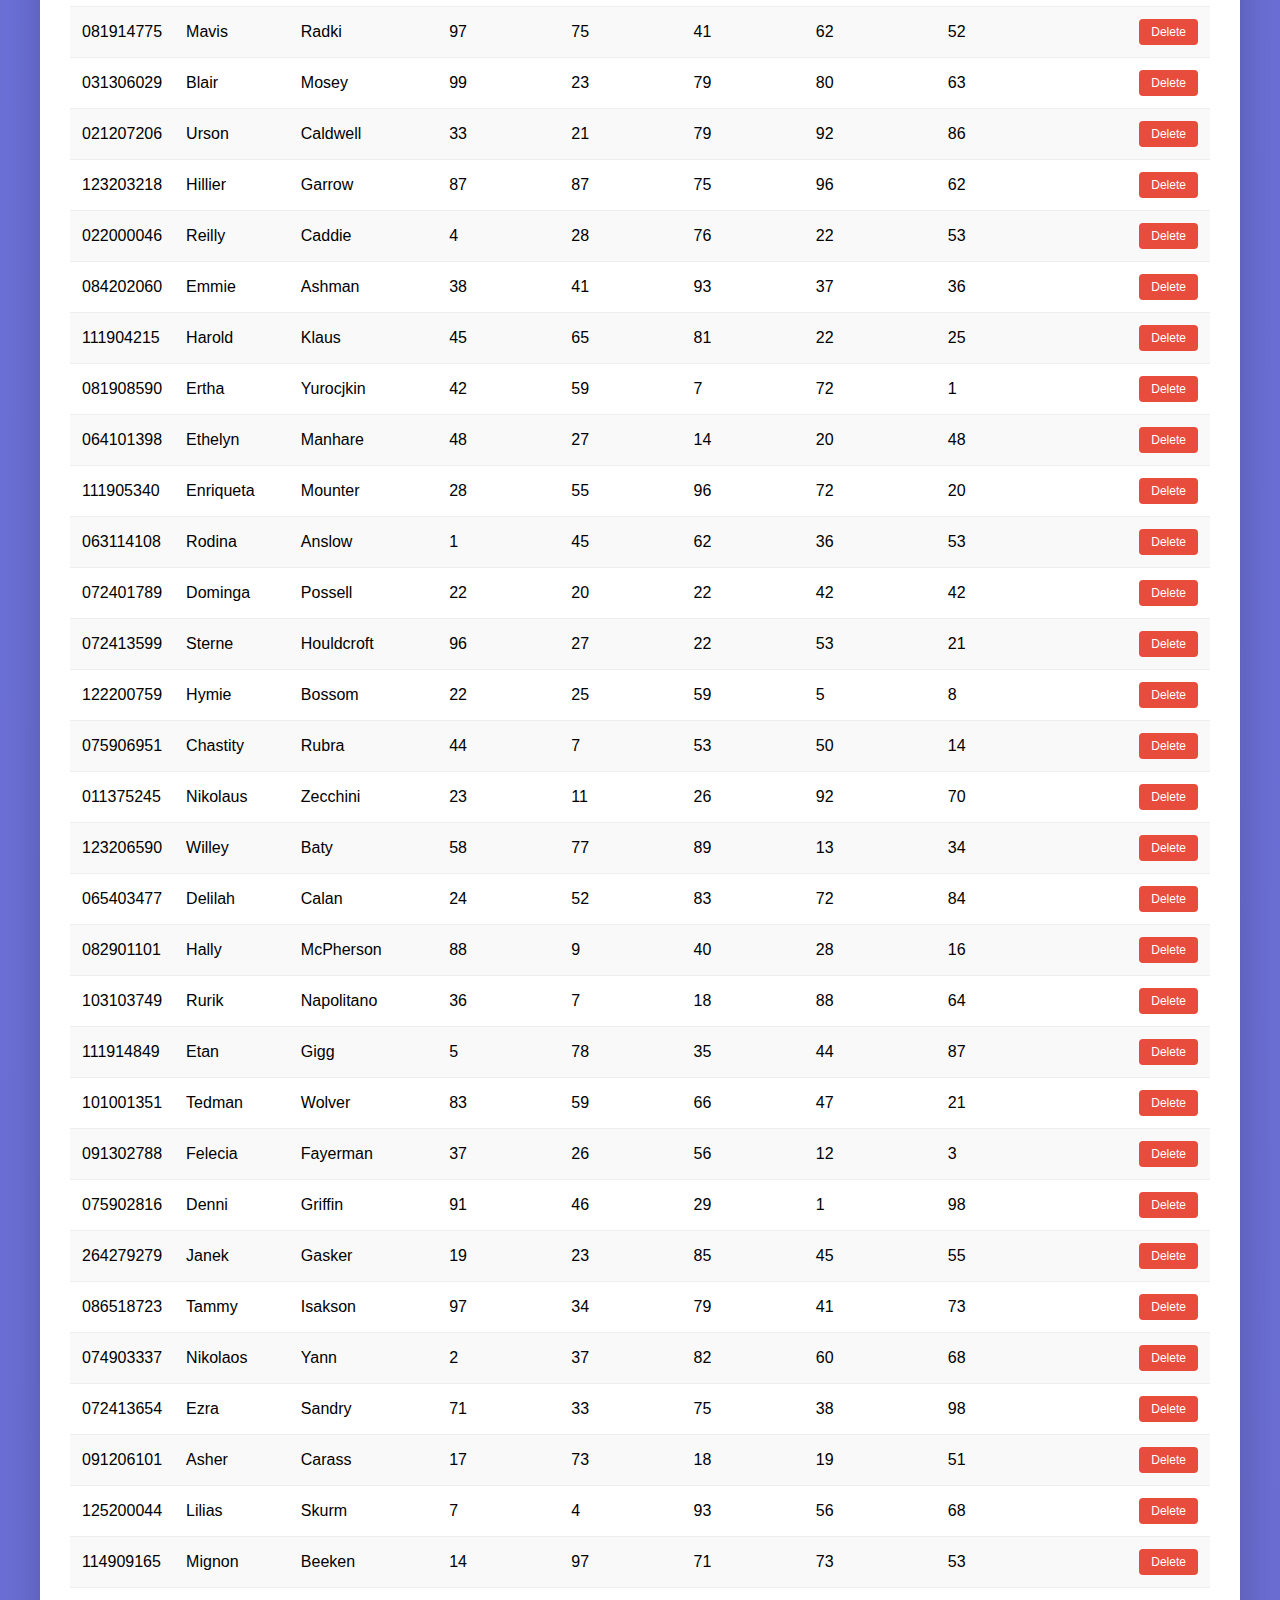
<file: Pre-lim-Exam/javascript/index.html>
<!doctype html>
<html lang="en">
<head>
    <meta charset="UTF-8">
    <meta name="viewport" content="width=device-width, initial-scale=1.0">
    <title>Student Records - Hadap, Christian Jorge A - 22-1279-759</title>
</head>
<body>
    <script src="Javascript.js"></script>
</body>
</html>
</file>
<file: lab activity 2/style.css>
* {
    margin: 0;
    padding: 0;
    box-sizing: border-box;
}

body {
    font-family: 'Segoe UI', Tahoma, Geneva, Verdana, sans-serif;
    background: linear-gradient(135deg, #667eea 0%, #764ba2 100%);
    min-height: 100vh;
    display: flex;
    justify-content: center;
    align-items: center;
}

.container {
    width: 100%;
    max-width: 1200px;
    position: relative;
}

/* Admin Access Button */
.admin-access {
    position: fixed;
    bottom: 20px;
    right: 20px;
    z-index: 100;
}

.btn-admin-login {
    background: #333;
    color: white;
    padding: 10px 20px;
    border: none;
    border-radius: 5px;
    cursor: pointer;
    font-weight: 600;
    transition: all 0.3s;
}

.btn-admin-login:hover {
    background: #555;
    transform: scale(1.05);
}

/* Auth Sections */
.auth-section {
    background: white;
    padding: 40px;
    border-radius: 10px;
    box-shadow: 0 10px 25px rgba(0, 0, 0, 0.2);
    animation: slideIn 0.3s ease-out;
}

.auth-section.hidden {
    display: none;
}

.auth-section h2 {
    margin-bottom: 30px;
    color: #333;
    text-align: center;
}

.form-group {
    margin-bottom: 20px;
}

.form-group label {
    display: block;
    margin-bottom: 8px;
    color: #555;
    font-weight: 500;
}

.form-group input {
    width: 100%;
    padding: 12px;
    border: 1px solid #ddd;
    border-radius: 5px;
    font-size: 14px;
    transition: border-color 0.3s;
}

.form-group input:focus {
    outline: none;
    border-color: #667eea;
    box-shadow: 0 0 0 3px rgba(102, 126, 234, 0.1);
}

.btn {
    width: 100%;
    padding: 12px;
    border: none;
    border-radius: 5px;
    font-size: 16px;
    font-weight: 600;
    cursor: pointer;
    transition: all 0.3s;
}

.btn-primary {
    background: linear-gradient(135deg, #667eea 0%, #764ba2 100%);
    color: white;
}

.btn-primary:hover {
    transform: translateY(-2px);
    box-shadow: 0 5px 15px rgba(102, 126, 234, 0.4);
}

.btn-logout {
    background: #ff6b6b;
    color: white;
    padding: 10px 20px;
    width: auto;
}

.btn-logout:hover {
    background: #ff5252;
}

.btn-export {
    background: #51cf66;
    color: white;
    padding: 10px 20px;
    width: auto;
    border: none;
    border-radius: 5px;
    cursor: pointer;
    font-weight: 600;
    font-size: 14px;
    transition: all 0.3s;
}

.btn-export:hover {
    background: #40c057;
    transform: translateY(-2px);
}

.toggle-text {
    text-align: center;
    margin-top: 15px;
    color: #666;
    font-size: 14px;
}

.toggle-text a {
    color: #667eea;
    text-decoration: none;
    font-weight: 600;
    cursor: pointer;
}

.toggle-text a:hover {
    text-decoration: underline;
}

/* Dashboard */
.dashboard {
    background: white;
    padding: 40px;
    border-radius: 10px;
    box-shadow: 0 10px 25px rgba(0, 0, 0, 0.2);
    animation: slideIn 0.3s ease-out;
}

.dashboard.hidden {
    display: none;
}

.dashboard-header {
    display: flex;
    justify-content: space-between;
    align-items: center;
    margin-bottom: 30px;
    padding-bottom: 20px;
    border-bottom: 2px solid #eee;
}

.dashboard-header h2 {
    color: #333;
    margin: 0;
}

.user-info h3,
.user-login-history h3 {
    color: #333;
    margin: 25px 0 15px 0;
}

.info-box {
    background: #f8f9fa;
    padding: 20px;
    border-radius: 8px;
    border-left: 4px solid #667eea;
}

.info-box p {
    margin: 10px 0;
    color: #555;
    display: flex;
    justify-content: space-between;
}

.info-box strong {
    color: #333;
}

.history-list {
    max-height: 300px;
    overflow-y: auto;
}

.history-item {
    background: #f8f9fa;
    padding: 15px;
    margin: 10px 0;
    border-radius: 5px;
    border-left: 3px solid #667eea;
    font-size: 14px;
    color: #666;
}

.history-item .time {
    font-weight: 600;
    color: #333;
}

/* Message */
.message {
    position: fixed;
    top: 20px;
    right: 20px;
    padding: 15px 20px;
    border-radius: 5px;
    opacity: 0;
    animation: slideInRight 0.3s ease-out;
    max-width: 300px;
    z-index: 1000;
}

.message.show {
    opacity: 1;
}

.message.success {
    background: #51cf66;
    color: white;
}

.message.error {
    background: #ff6b6b;
    color: white;
}

/* Admin Login Section */
#adminLoginSection {
    max-width: 400px;
    margin: 50px auto;
}

/* Admin Dashboard */
.admin-dashboard {
    max-width: 1200px;
    margin: 0 auto;
    background: white;
    border-radius: 10px;
    box-shadow: 0 10px 25px rgba(0, 0, 0, 0.2);
    animation: slideIn 0.3s ease-out;
}

.admin-dashboard.hidden {
    display: none;
}

.admin-header {
    display: flex;
    justify-content: space-between;
    align-items: center;
    padding: 30px;
    border-bottom: 2px solid #eee;
    background: linear-gradient(135deg, #667eea 0%, #764ba2 100%);
    color: white;
    border-radius: 10px 10px 0 0;
}

.admin-header h2 {
    margin: 0;
}

.admin-header .btn-logout {
    background: #ff6b6b;
}

.admin-stats {
    display: grid;
    grid-template-columns: repeat(auto-fit, minmax(200px, 1fr));
    gap: 20px;
    padding: 30px;
    background: #f8f9fa;
    border-bottom: 2px solid #eee;
}

.stat-box {
    background: white;
    padding: 20px;
    border-radius: 8px;
    text-align: center;
    border-left: 4px solid #667eea;
    box-shadow: 0 2px 10px rgba(0, 0, 0, 0.05);
}

.stat-box h3 {
    font-size: 32px;
    color: #667eea;
    margin: 0 0 10px 0;
}

.stat-box p {
    margin: 0;
    color: #666;
    font-weight: 500;
}

.admin-search {
    padding: 20px 30px;
    background: #f8f9fa;
    display: flex;
    gap: 10px;
    align-items: center;
    flex-wrap: wrap;
}

.search-input {
    flex: 1;
    min-width: 250px;
    padding: 10px 15px;
    border: 1px solid #ddd;
    border-radius: 5px;
    font-size: 14px;
}

.search-input:focus {
    outline: none;
    border-color: #667eea;
    box-shadow: 0 0 0 3px rgba(102, 126, 234, 0.1);
}

.admin-users-list {
    padding: 30px;
}

.admin-users-list h3 {
    margin: 0 0 20px 0;
    color: #333;
}

.users-table {
    overflow-x: auto;
}

.user-item {
    background: #f8f9fa;
    border: 1px solid #ddd;
    border-radius: 8px;
    padding: 15px;
    margin: 10px 0;
    display: flex;
    justify-content: space-between;
    align-items: center;
    transition: all 0.3s;
    cursor: pointer;
}

.user-item:hover {
    background: #eef2f7;
    border-color: #667eea;
    transform: translateX(5px);
}

.user-item-info {
    flex: 1;
}

.user-item-info p {
    margin: 5px 0;
    color: #666;
    font-size: 14px;
}

.user-item-info strong {
    color: #333;
    display: block;
    margin-bottom: 5px;
}

.user-item-button {
    background: #667eea;
    color: white;
    border: none;
    padding: 8px 15px;
    border-radius: 5px;
    cursor: pointer;
    font-size: 14px;
    transition: all 0.3s;
}

.user-item-button:hover {
    background: #764ba2;
}

/* Danger button variant for destructive actions */
.btn-danger {
    background: #ff6b6b;
}
.btn-danger:hover {
    background: #ff5252;
}

.no-users {
    text-align: center;
    padding: 40px;
    color: #999;
}

/* Modal */
.modal {
    position: fixed;
    z-index: 1000;
    left: 0;
    top: 0;
    width: 100%;
    height: 100%;
    background-color: rgba(0, 0, 0, 0.5);
    animation: fadeIn 0.3s ease-out;
}

.modal.hidden {
    display: none;
}

.modal-content {
    background-color: white;
    margin: 5% auto;
    padding: 30px;
    border-radius: 10px;
    width: 90%;
    max-width: 700px;
    box-shadow: 0 10px 40px rgba(0, 0, 0, 0.3);
    max-height: 80vh;
    overflow-y: auto;
    animation: slideIn 0.3s ease-out;
}

.close {
    color: #aaa;
    float: right;
    font-size: 28px;
    font-weight: bold;
    cursor: pointer;
    transition: color 0.3s;
}

.close:hover,
.close:focus {
    color: #000;
}

.modal-content h2 {
    margin-top: 0;
    color: #333;
}

.detail-section {
    margin: 20px 0;
    padding: 15px;
    background: #f8f9fa;
    border-radius: 8px;
    border-left: 4px solid #667eea;
}

.detail-section h4 {
    margin: 0 0 15px 0;
    color: #333;
}

.detail-item {
    display: flex;
    justify-content: space-between;
    margin: 10px 0;
    padding: 8px 0;
}

.detail-item label {
    font-weight: 600;
    color: #333;
}

.detail-item span {
    color: #666;
    word-break: break-all;
}

/* Animations */
@keyframes slideIn {
    from {
        opacity: 0;
        transform: translateY(20px);
    }
    to {
        opacity: 1;
        transform: translateY(0);
    }
}

@keyframes fadeIn {
    from {
        opacity: 0;
    }
    to {
        opacity: 1;
    }
}

@keyframes slideInRight {
    from {
        opacity: 0;
        transform: translateX(100px);
    }
    to {
        opacity: 1;
        transform: translateX(0);
    }
}

/* Responsive */
@media (max-width: 600px) {
    .container {
        max-width: 90%;
    }

    .auth-section,
    .dashboard,
    .admin-dashboard {
        padding: 30px 20px;
    }

    .dashboard-header,
    .admin-header {
        flex-direction: column;
        gap: 15px;
        align-items: flex-start;
    }

    .dashboard-header .btn-logout,
    .admin-header .btn-logout {
        align-self: flex-end;
    }

    .admin-stats {
        grid-template-columns: 1fr;
    }

    .admin-search {
        flex-direction: column;
    }

    .search-input {
        min-width: 100%;
    }

    .user-item {
        flex-direction: column;
        align-items: flex-start;
        gap: 10px;
    }

    .user-item-button {
        align-self: flex-end;
    }

    .modal-content {
        width: 95%;
        margin: 10% auto;
    }
}
</file>
